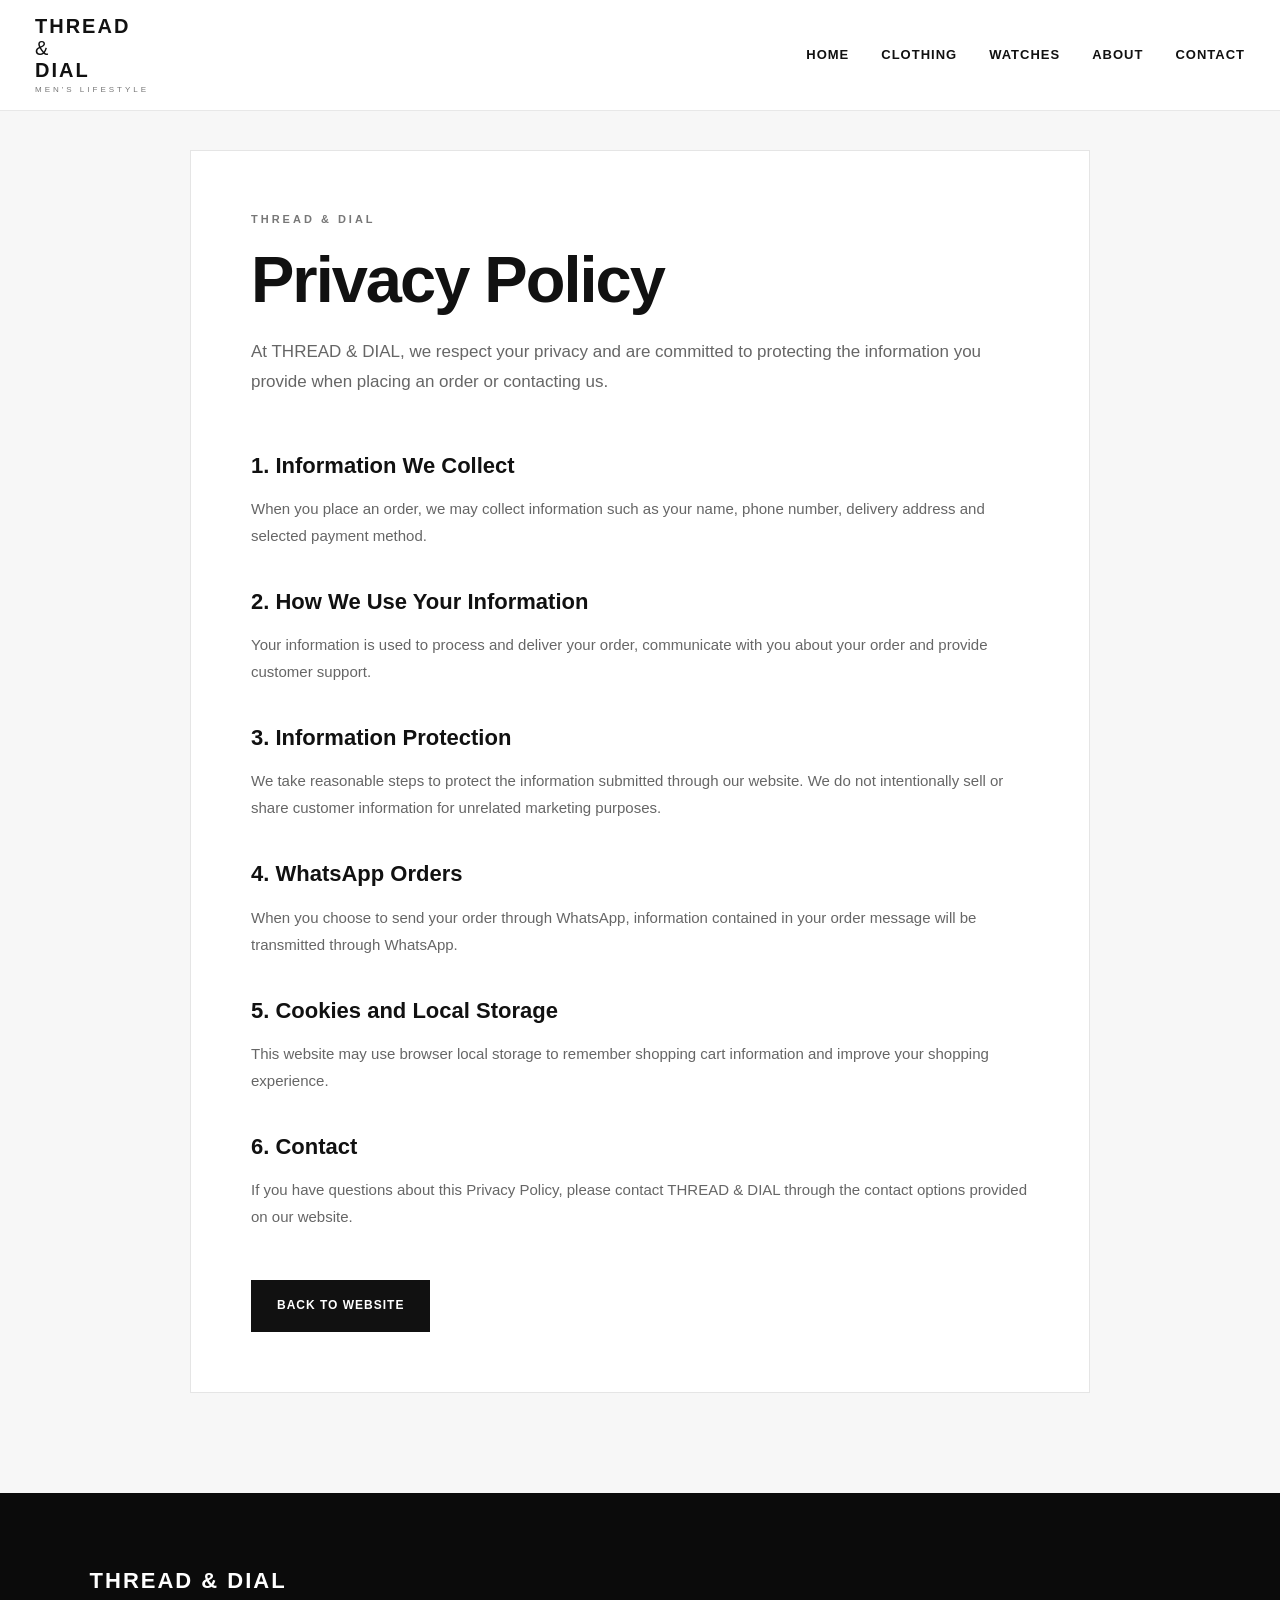
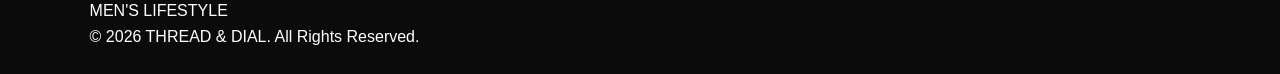
<file: privacy-policy.html>
<!DOCTYPE html>
<html lang="en">

<head>
    <meta charset="UTF-8">
    <meta name="viewport" content="width=device-width, initial-scale=1.0">

    <title>Privacy Policy | THREAD & DIAL</title>

    <meta name="description"
        content="Privacy Policy for THREAD & DIAL Men's Lifestyle.">

    <link rel="stylesheet" href="style.css">
</head>

<body>

    <header class="header">

        <nav class="navbar">

            <a href="index.html" class="logo">
                THREAD <span>&</span> DIAL
                <small>MEN'S LIFESTYLE</small>
            </a>

            <div class="nav-links">

                <a href="index.html">Home</a>
                <a href="index.html#clothing">Clothing</a>
                <a href="index.html#watches">Watches</a>
                <a href="index.html#about">About</a>
                <a href="index.html#contact">Contact</a>

            </div>

        </nav>

    </header>


    <main class="policy-page">

        <div class="policy-container">

            <p class="eyebrow">THREAD & DIAL</p>

            <h1>Privacy Policy</h1>

            <p class="policy-intro">
                At THREAD & DIAL, we respect your privacy and are committed
                to protecting the information you provide when placing an order
                or contacting us.
            </p>


            <section>
                <h2>1. Information We Collect</h2>

                <p>
                    When you place an order, we may collect information such as
                    your name, phone number, delivery address and selected
                    payment method.
                </p>
            </section>


            <section>
                <h2>2. How We Use Your Information</h2>

                <p>
                    Your information is used to process and deliver your order,
                    communicate with you about your order and provide customer
                    support.
                </p>
            </section>


            <section>
                <h2>3. Information Protection</h2>

                <p>
                    We take reasonable steps to protect the information
                    submitted through our website. We do not intentionally sell
                    or share customer information for unrelated marketing
                    purposes.
                </p>
            </section>


            <section>
                <h2>4. WhatsApp Orders</h2>

                <p>
                    When you choose to send your order through WhatsApp,
                    information contained in your order message will be
                    transmitted through WhatsApp.
                </p>
            </section>


            <section>
                <h2>5. Cookies and Local Storage</h2>

                <p>
                    This website may use browser local storage to remember
                    shopping cart information and improve your shopping
                    experience.
                </p>
            </section>


            <section>
                <h2>6. Contact</h2>

                <p>
                    If you have questions about this Privacy Policy, please
                    contact THREAD & DIAL through the contact options provided
                    on our website.
                </p>
            </section>


            <a href="index.html" class="btn btn-dark">
                Back to Website
            </a>

        </div>

    </main>


    <footer>

        <div class="footer-logo">
            THREAD & DIAL
        </div>

        <p>MEN'S LIFESTYLE</p>

        <span>
            © 2026 THREAD & DIAL. All Rights Reserved.
        </span>

    </footer>

</body>

</html>
</file>
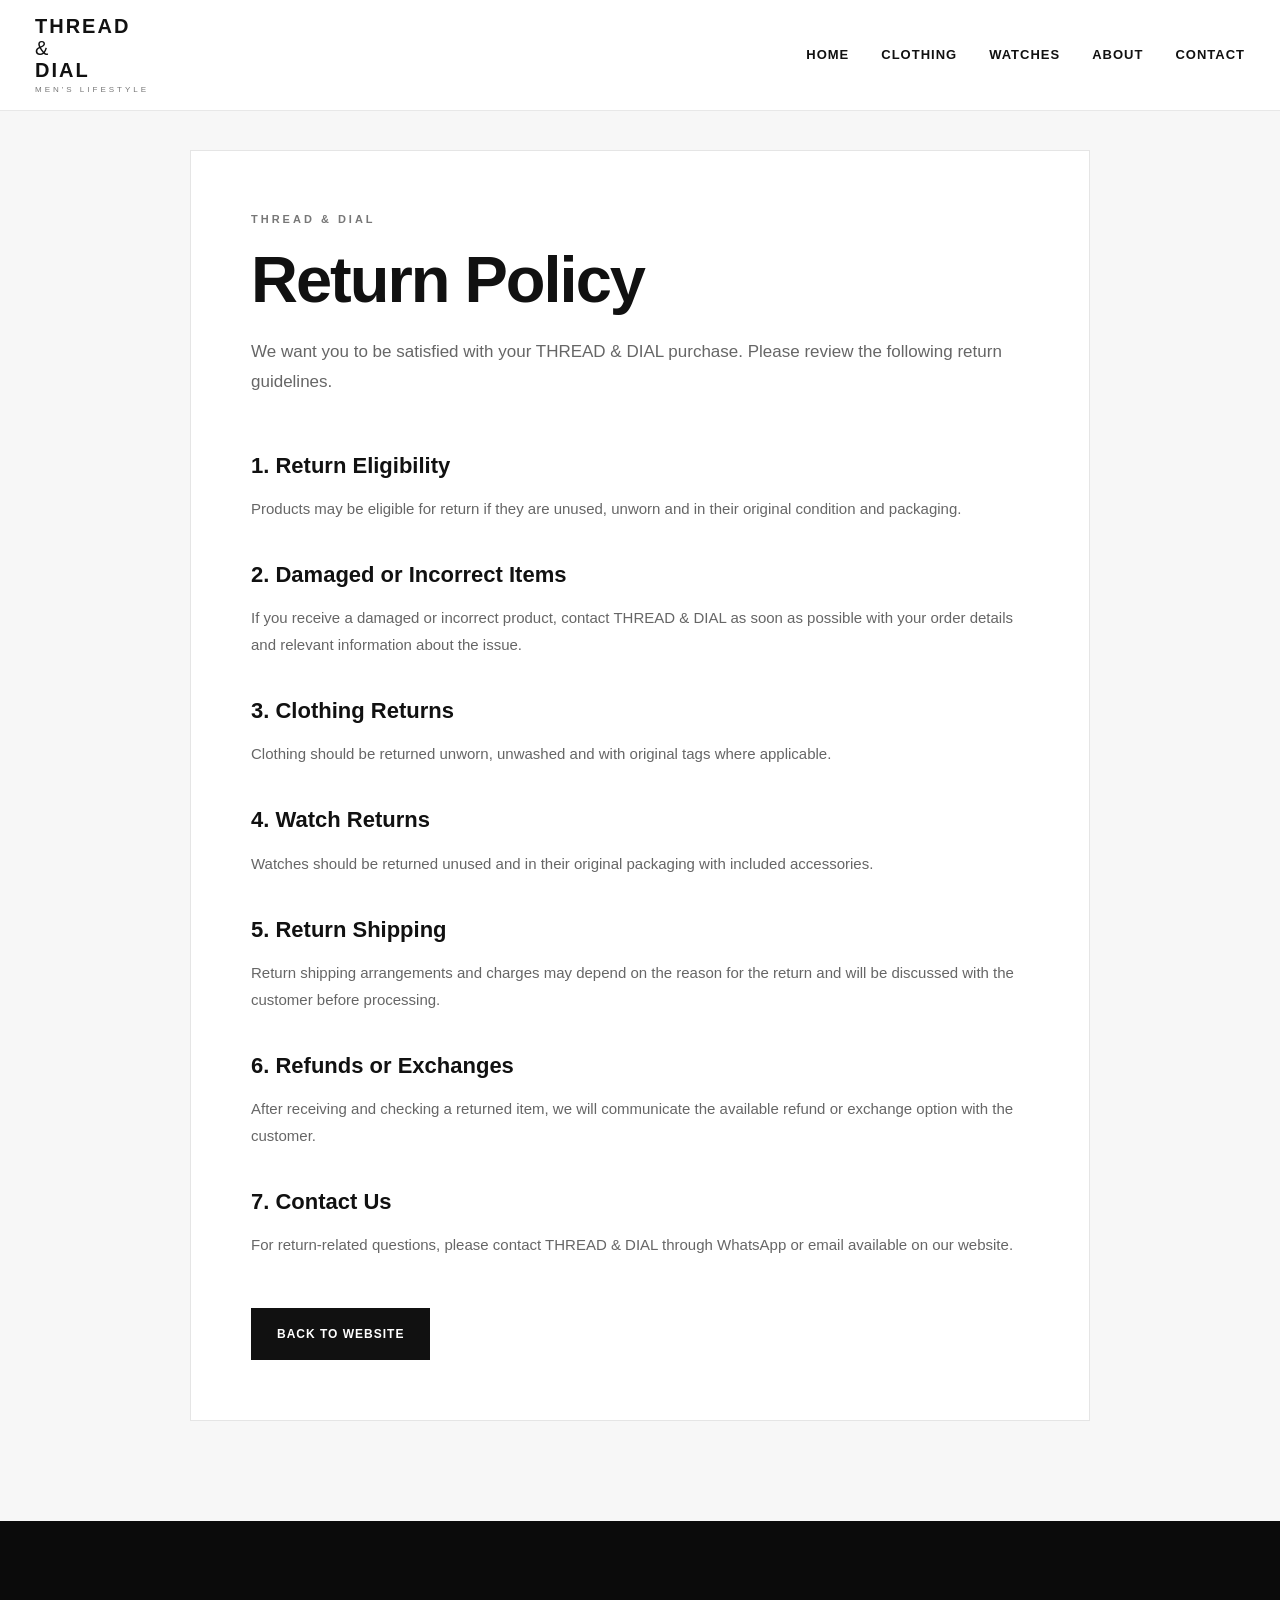
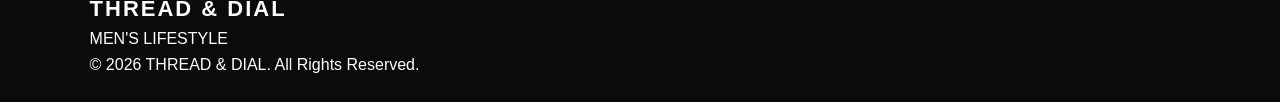
<file: return-policy.html>
<!DOCTYPE html>
<html lang="en">

<head>

    <meta charset="UTF-8">
    <meta name="viewport" content="width=device-width, initial-scale=1.0">

    <title>Return Policy | THREAD & DIAL</title>

    <meta name="description"
        content="Return Policy for THREAD & DIAL Men's Lifestyle.">

    <link rel="stylesheet" href="style.css">

</head>


<body>

    <header class="header">

        <nav class="navbar">

            <a href="index.html" class="logo">
                THREAD <span>&</span> DIAL
                <small>MEN'S LIFESTYLE</small>
            </a>

            <div class="nav-links">

                <a href="index.html">Home</a>
                <a href="index.html#clothing">Clothing</a>
                <a href="index.html#watches">Watches</a>
                <a href="index.html#about">About</a>
                <a href="index.html#contact">Contact</a>

            </div>

        </nav>

    </header>


    <main class="policy-page">

        <div class="policy-container">

            <p class="eyebrow">THREAD & DIAL</p>

            <h1>Return Policy</h1>

            <p class="policy-intro">
                We want you to be satisfied with your THREAD & DIAL purchase.
                Please review the following return guidelines.
            </p>


            <section>

                <h2>1. Return Eligibility</h2>

                <p>
                    Products may be eligible for return if they are unused,
                    unworn and in their original condition and packaging.
                </p>

            </section>


            <section>

                <h2>2. Damaged or Incorrect Items</h2>

                <p>
                    If you receive a damaged or incorrect product, contact
                    THREAD & DIAL as soon as possible with your order details
                    and relevant information about the issue.
                </p>

            </section>


            <section>

                <h2>3. Clothing Returns</h2>

                <p>
                    Clothing should be returned unworn, unwashed and with
                    original tags where applicable.
                </p>

            </section>


            <section>

                <h2>4. Watch Returns</h2>

                <p>
                    Watches should be returned unused and in their original
                    packaging with included accessories.
                </p>

            </section>


            <section>

                <h2>5. Return Shipping</h2>

                <p>
                    Return shipping arrangements and charges may depend on the
                    reason for the return and will be discussed with the
                    customer before processing.
                </p>

            </section>


            <section>

                <h2>6. Refunds or Exchanges</h2>

                <p>
                    After receiving and checking a returned item, we will
                    communicate the available refund or exchange option with
                    the customer.
                </p>

            </section>


            <section>

                <h2>7. Contact Us</h2>

                <p>
                    For return-related questions, please contact THREAD & DIAL
                    through WhatsApp or email available on our website.
                </p>

            </section>


            <a href="index.html" class="btn btn-dark">
                Back to Website
            </a>

        </div>

    </main>


    <footer>

        <div class="footer-logo">
            THREAD & DIAL
        </div>

        <p>MEN'S LIFESTYLE</p>

        <span>
            © 2026 THREAD & DIAL. All Rights Reserved.
        </span>

    </footer>

</body>

</html>
</file>
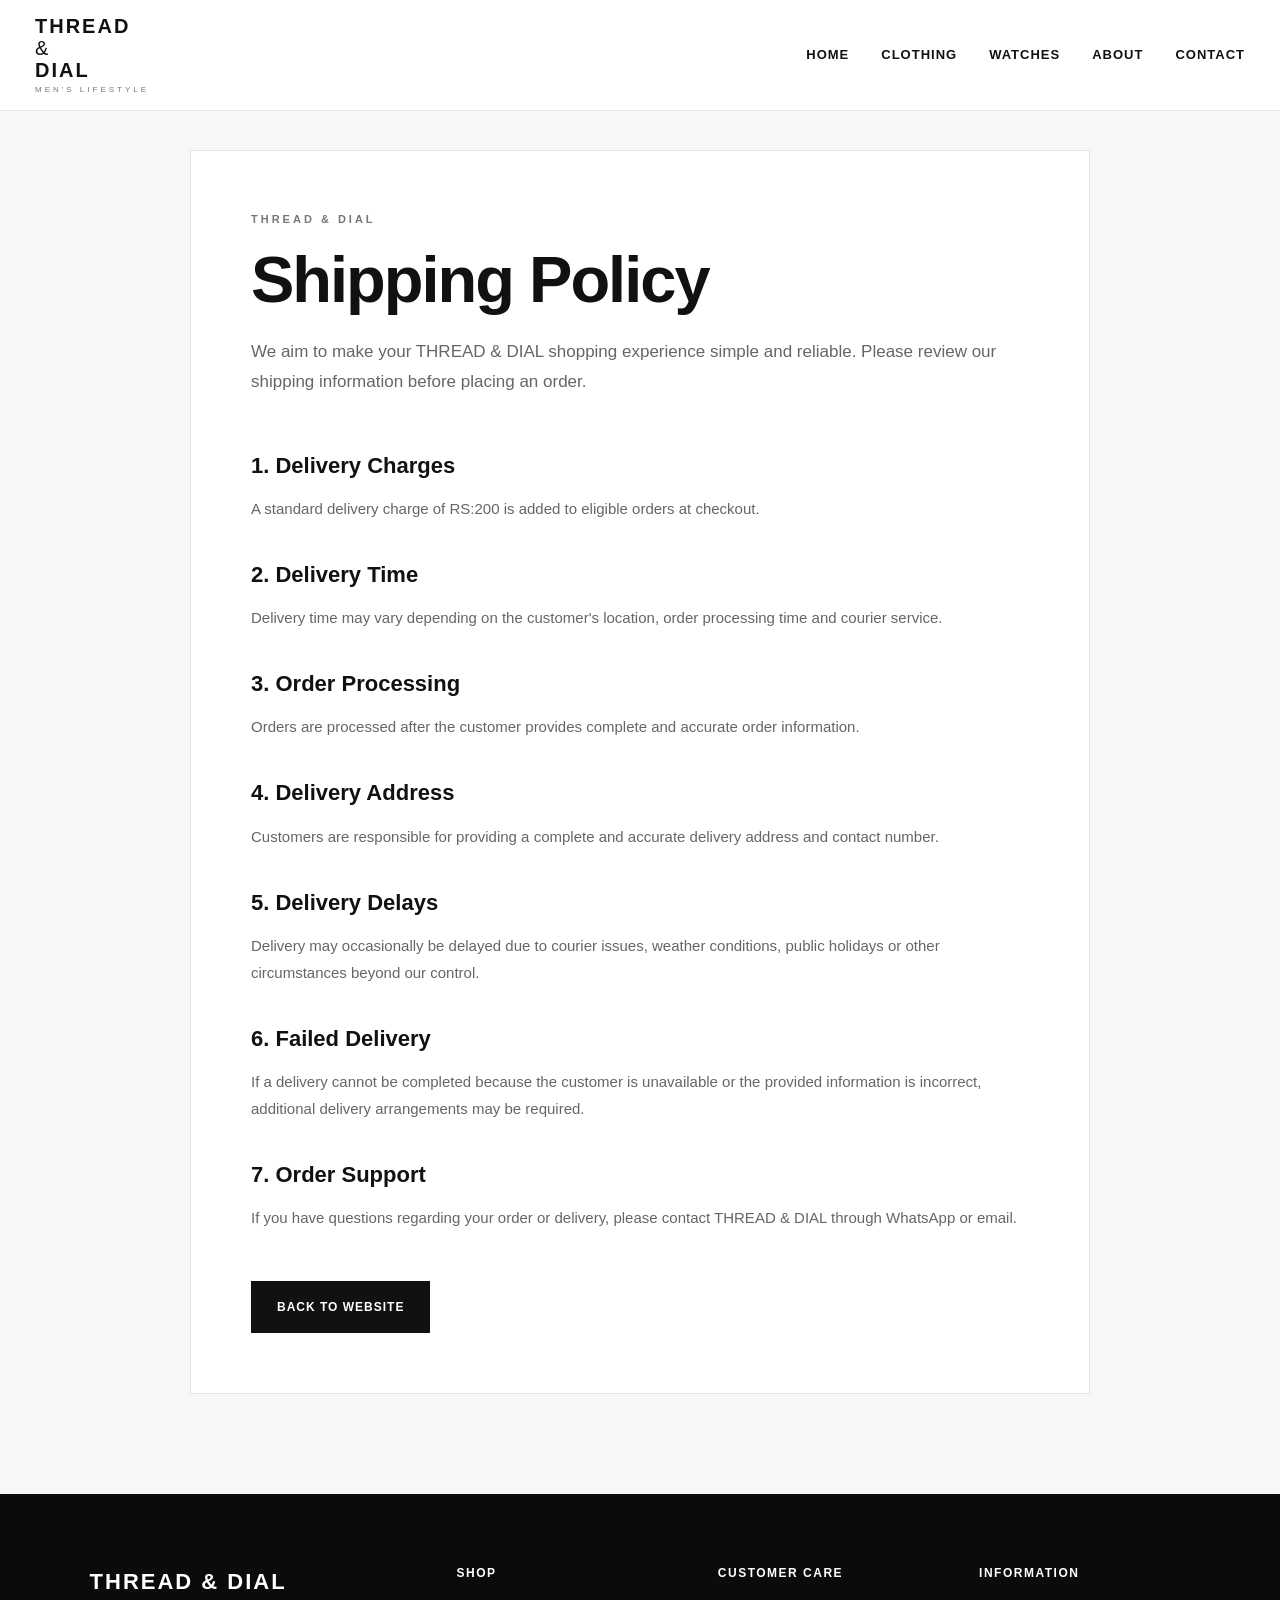
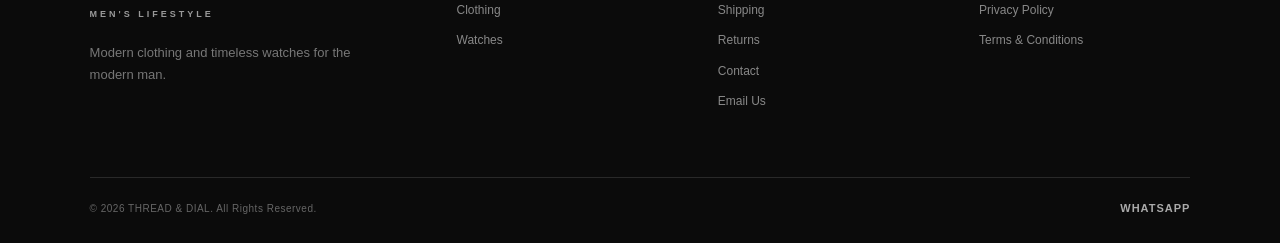
<file: shipping-policy.html>
<!DOCTYPE html>
<html lang="en">

<head>

    <meta charset="UTF-8">
    <meta name="viewport" content="width=device-width, initial-scale=1.0">

    <title>Shipping Policy | THREAD & DIAL</title>

    <meta name="description"
        content="Shipping Policy for THREAD & DIAL Men's Lifestyle.">

    <link rel="stylesheet" href="style.css">

</head>

<body>

    <!-- HEADER -->

    <header class="header">

        <nav class="navbar">

            <a href="index.html" class="logo">
                THREAD <span>&</span> DIAL
                <small>MEN'S LIFESTYLE</small>
            </a>

            <div class="nav-links">

                <a href="index.html">Home</a>

                <a href="index.html#clothing">
                    Clothing
                </a>

                <a href="index.html#watches">
                    Watches
                </a>

                <a href="index.html#about">
                    About
                </a>

                <a href="index.html#contact">
                    Contact
                </a>

            </div>

        </nav>

    </header>


    <!-- SHIPPING POLICY -->

    <main class="policy-page">

        <div class="policy-container">

            <p class="eyebrow">
                THREAD & DIAL
            </p>

            <h1>
                Shipping Policy
            </h1>

            <p class="policy-intro">
                We aim to make your THREAD & DIAL shopping experience
                simple and reliable. Please review our shipping information
                before placing an order.
            </p>


            <section>

                <h2>
                    1. Delivery Charges
                </h2>

                <p>
                    A standard delivery charge of RS:200 is added to
                    eligible orders at checkout.
                </p>

            </section>


            <section>

                <h2>
                    2. Delivery Time
                </h2>

                <p>
                    Delivery time may vary depending on the customer's
                    location, order processing time and courier service.
                </p>

            </section>


            <section>

                <h2>
                    3. Order Processing
                </h2>

                <p>
                    Orders are processed after the customer provides
                    complete and accurate order information.
                </p>

            </section>


            <section>

                <h2>
                    4. Delivery Address
                </h2>

                <p>
                    Customers are responsible for providing a complete
                    and accurate delivery address and contact number.
                </p>

            </section>


            <section>

                <h2>
                    5. Delivery Delays
                </h2>

                <p>
                    Delivery may occasionally be delayed due to courier
                    issues, weather conditions, public holidays or other
                    circumstances beyond our control.
                </p>

            </section>


            <section>

                <h2>
                    6. Failed Delivery
                </h2>

                <p>
                    If a delivery cannot be completed because the customer
                    is unavailable or the provided information is incorrect,
                    additional delivery arrangements may be required.
                </p>

            </section>


            <section>

                <h2>
                    7. Order Support
                </h2>

                <p>
                    If you have questions regarding your order or delivery,
                    please contact THREAD & DIAL through WhatsApp or email.
                </p>

            </section>


            <a href="index.html" class="btn btn-dark">
                Back to Website
            </a>

        </div>

    </main>


    <!-- FOOTER -->

    <footer>

        <div class="footer-grid">

            <div class="footer-brand">

                <div class="footer-logo">
                    THREAD & DIAL
                </div>

                <p>
                    MEN'S LIFESTYLE
                </p>

                <span>
                    Modern clothing and timeless watches
                    for the modern man.
                </span>

            </div>


            <div class="footer-column">

                <h3>
                    Shop
                </h3>

                <a href="index.html#clothing">
                    Clothing
                </a>

                <a href="index.html#watches">
                    Watches
                </a>

            </div>


            <div class="footer-column">

                <h3>
                    Customer Care
                </h3>

                <a href="shipping-policy.html">
                    Shipping
                </a>

                <a href="return-policy.html">
                    Returns
                </a>

                <a href="index.html#contact">
                    Contact
                </a>

                <a href="mailto:huzaifaanwar924@gmail.com">
                    Email Us
                </a>

            </div>


            <div class="footer-column">

                <h3>
                    Information
                </h3>

                <a href="privacy-policy.html">
                    Privacy Policy
                </a>

                <a href="terms.html">
                    Terms & Conditions
                </a>

            </div>

        </div>


        <div class="footer-bottom">

            <span>
                © 2026 THREAD & DIAL. All Rights Reserved.
            </span>

            <a
                href="https://wa.me/923246387175"
                target="_blank"
                rel="noopener noreferrer"
            >
                WhatsApp
            </a>

        </div>

    </footer>

</body>

</html>
</file>
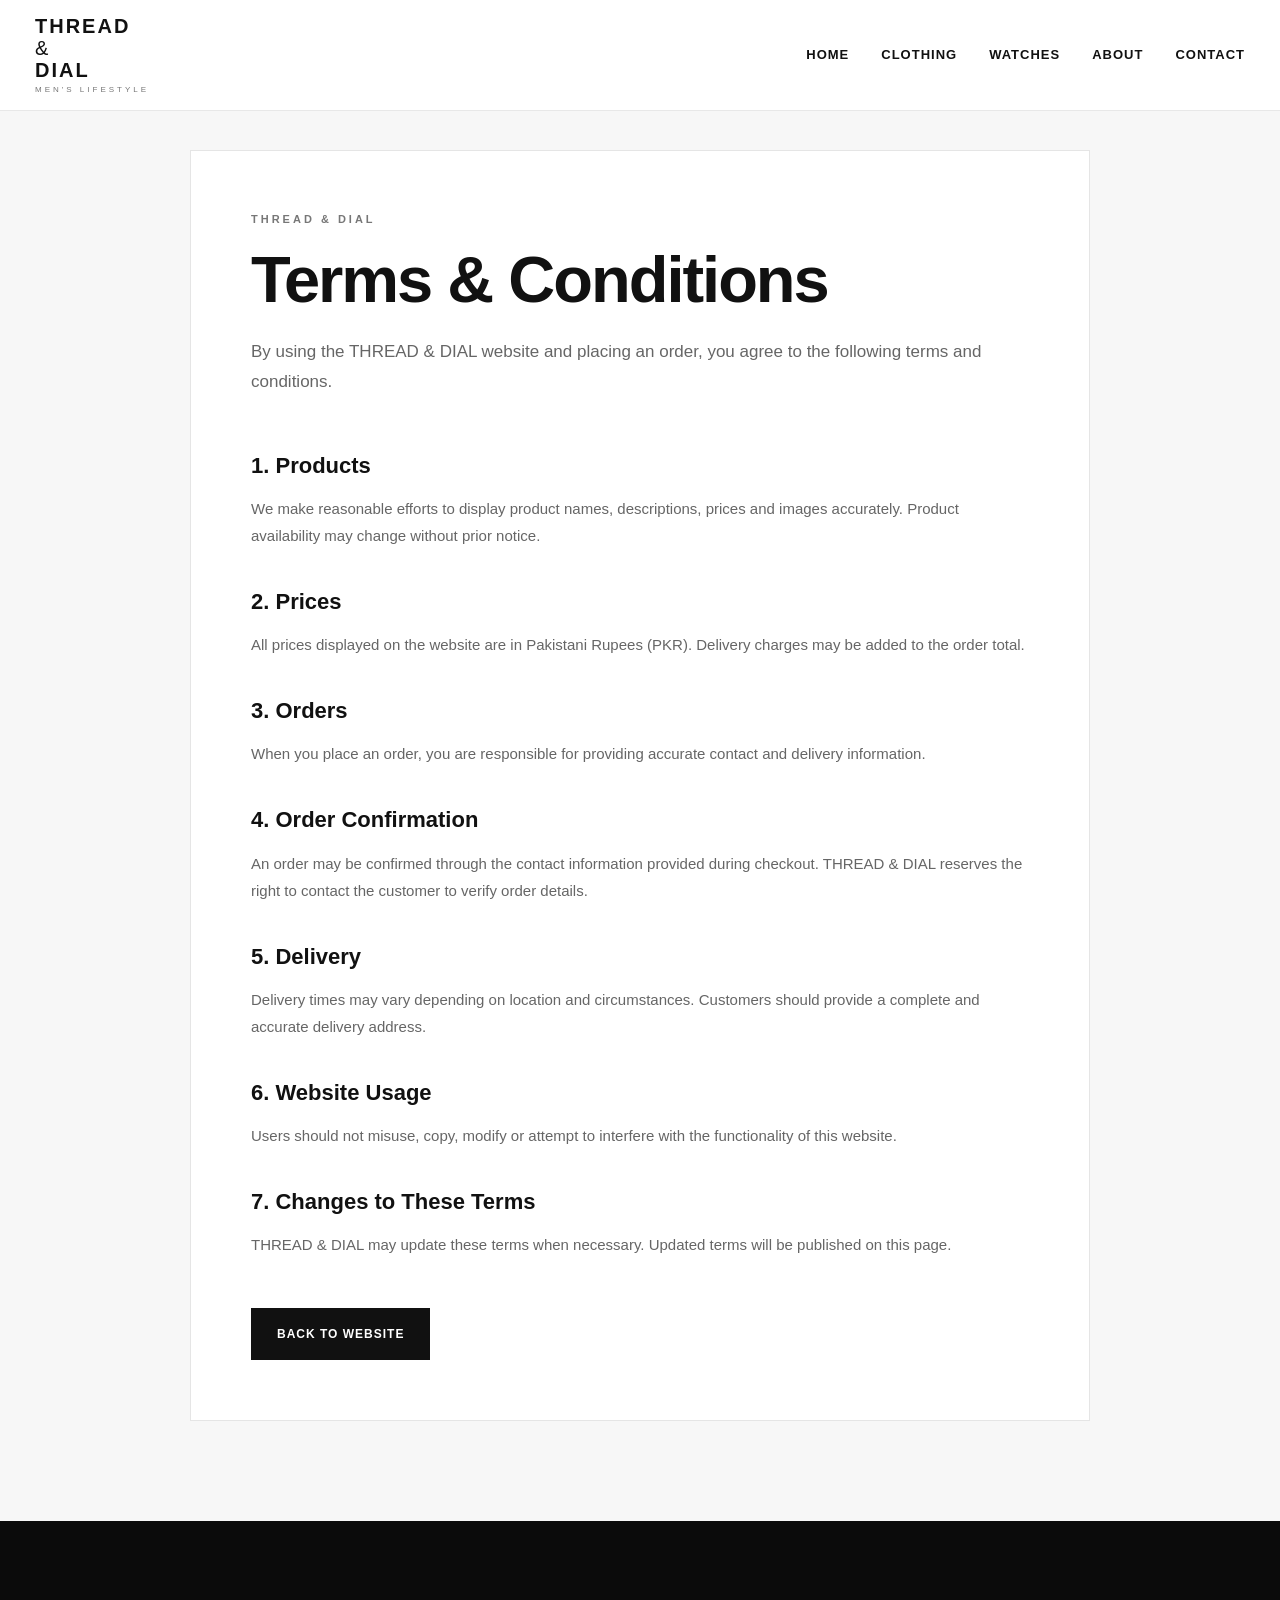
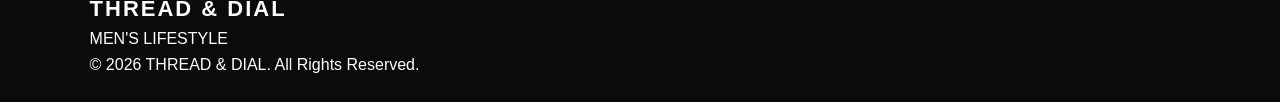
<file: terms.html>
<!DOCTYPE html>
<html lang="en">

<head>

    <meta charset="UTF-8">
    <meta name="viewport" content="width=device-width, initial-scale=1.0">

    <title>Terms & Conditions | THREAD & DIAL</title>

    <meta name="description"
        content="Terms and Conditions for THREAD & DIAL Men's Lifestyle.">

    <link rel="stylesheet" href="style.css">

</head>


<body>

    <header class="header">

        <nav class="navbar">

            <a href="index.html" class="logo">
                THREAD <span>&</span> DIAL
                <small>MEN'S LIFESTYLE</small>
            </a>

            <div class="nav-links">

                <a href="index.html">Home</a>
                <a href="index.html#clothing">Clothing</a>
                <a href="index.html#watches">Watches</a>
                <a href="index.html#about">About</a>
                <a href="index.html#contact">Contact</a>

            </div>

        </nav>

    </header>


    <main class="policy-page">

        <div class="policy-container">

            <p class="eyebrow">THREAD & DIAL</p>

            <h1>Terms & Conditions</h1>

            <p class="policy-intro">
                By using the THREAD & DIAL website and placing an order,
                you agree to the following terms and conditions.
            </p>


            <section>

                <h2>1. Products</h2>

                <p>
                    We make reasonable efforts to display product names,
                    descriptions, prices and images accurately. Product
                    availability may change without prior notice.
                </p>

            </section>


            <section>

                <h2>2. Prices</h2>

                <p>
                    All prices displayed on the website are in Pakistani Rupees
                    (PKR). Delivery charges may be added to the order total.
                </p>

            </section>


            <section>

                <h2>3. Orders</h2>

                <p>
                    When you place an order, you are responsible for providing
                    accurate contact and delivery information.
                </p>

            </section>


            <section>

                <h2>4. Order Confirmation</h2>

                <p>
                    An order may be confirmed through the contact information
                    provided during checkout. THREAD & DIAL reserves the right
                    to contact the customer to verify order details.
                </p>

            </section>


            <section>

                <h2>5. Delivery</h2>

                <p>
                    Delivery times may vary depending on location and
                    circumstances. Customers should provide a complete and
                    accurate delivery address.
                </p>

            </section>


            <section>

                <h2>6. Website Usage</h2>

                <p>
                    Users should not misuse, copy, modify or attempt to
                    interfere with the functionality of this website.
                </p>

            </section>


            <section>

                <h2>7. Changes to These Terms</h2>

                <p>
                    THREAD & DIAL may update these terms when necessary.
                    Updated terms will be published on this page.
                </p>

            </section>


            <a href="index.html" class="btn btn-dark">
                Back to Website
            </a>

        </div>

    </main>


    <footer>

        <div class="footer-logo">
            THREAD & DIAL
        </div>

        <p>MEN'S LIFESTYLE</p>

        <span>
            © 2026 THREAD & DIAL. All Rights Reserved.
        </span>

    </footer>

</body>

</html>
</file>
<file: style.css>
/* =====================================================
   THREAD & DIAL
   FINAL PROFESSIONAL STYLESHEET
===================================================== */

* {
    margin: 0;
    padding: 0;
    box-sizing: border-box;
}

html {
    scroll-behavior: smooth;
}

body {
    font-family: Arial, Helvetica, sans-serif;
    color: #111;
    background: #fff;
    line-height: 1.6;
}

body.no-scroll {
    overflow: hidden;
}

button,
input,
textarea,
select {
    font: inherit;
}

button {
    cursor: pointer;
}

a {
    color: inherit;
    text-decoration: none;
}

img {
    max-width: 100%;
}


/* =====================================================
   HEADER
===================================================== */

.header {
    position: fixed;
    top: 0;
    left: 0;
    width: 100%;

    background: rgba(255, 255, 255, 0.96);

    border-bottom: 1px solid #e8e8e8;

    z-index: 1000;

    backdrop-filter: blur(12px);
}

.navbar {
    max-width: 1300px;
    min-height: 82px;

    margin: auto;
    padding: 15px 35px;

    display: flex;
    align-items: center;
    justify-content: space-between;

    gap: 30px;
}


/* =====================================================
   LOGO
===================================================== */

.logo {
    display: flex;
    flex-direction: column;

    font-size: 20px;
    font-weight: 800;

    letter-spacing: 2px;
    line-height: 1.1;

    white-space: nowrap;
}

.logo span {
    font-weight: 400;
}

.logo small {
    margin-top: 5px;

    font-size: 8px;
    letter-spacing: 3px;

    font-weight: 500;

    color: #777;
}


/* =====================================================
   NAVIGATION
===================================================== */

.nav-links {
    display: flex;
    align-items: center;

    gap: 32px;
}

.nav-links a {
    font-size: 13px;
    font-weight: 600;

    text-transform: uppercase;
    letter-spacing: 1px;

    transition: 0.3s;
}

.nav-links a:hover {
    opacity: 0.45;
}


/* =====================================================
   NAV ACTIONS
===================================================== */

.nav-actions {
    display: flex;
    align-items: center;

    gap: 15px;
}

.cart-button {
    border: 1px solid #111;

    background: #111;
    color: #fff;

    padding: 11px 17px;

    font-size: 12px;
    font-weight: 700;

    text-transform: uppercase;
    letter-spacing: 1px;

    transition: 0.3s;
}

.cart-button:hover {
    background: #333;
}

.cart-button span {
    display: inline-flex;

    align-items: center;
    justify-content: center;

    width: 21px;
    height: 21px;

    margin-left: 7px;

    border-radius: 50%;

    background: #fff;
    color: #111;

    font-size: 10px;
}

.menu-button {
    display: none;

    border: 0;
    background: none;

    font-size: 25px;
}


/* =====================================================
   HERO
===================================================== */

.hero {
    min-height: 100vh;

    padding: 150px 8% 100px;

    display: flex;
    align-items: center;

    background:
        linear-gradient(
            90deg,
            #f4f4f4 0%,
            #fff 100%
        );
}

.hero-content {
    max-width: 850px;
    margin: auto;
}

.eyebrow {
    margin-bottom: 18px;

    font-size: 11px;
    font-weight: 800;

    letter-spacing: 3px;

    text-transform: uppercase;

    color: #777;
}

.hero h1 {
    font-size: clamp(55px, 9vw, 110px);

    line-height: 0.95;

    letter-spacing: -5px;

    margin-bottom: 30px;
}

.hero-text {
    max-width: 600px;

    color: #666;

    font-size: 18px;

    line-height: 1.8;

    margin-bottom: 38px;
}

.hero-buttons {
    display: flex;

    flex-wrap: wrap;

    gap: 12px;
}


/* =====================================================
   BUTTONS
===================================================== */

.btn {
    display: inline-flex;

    align-items: center;
    justify-content: center;

    min-height: 52px;

    padding: 0 25px;

    font-size: 12px;
    font-weight: 800;

    letter-spacing: 1px;

    text-transform: uppercase;

    transition: 0.3s;
}

.btn-dark {
    background: #111;
    color: #fff;

    border: 1px solid #111;
}

.btn-dark:hover {
    background: #333;

    transform: translateY(-2px);
}

.btn-outline {
    background: transparent;

    color: #111;

    border: 1px solid #111;
}

.btn-outline:hover {
    background: #111;
    color: #fff;
}


/* =====================================================
   FEATURES
===================================================== */

.feature-strip {
    max-width: 1300px;

    margin: auto;

    padding: 35px;

    display: grid;

    grid-template-columns: repeat(4, 1fr);

    gap: 20px;

    border-bottom: 1px solid #ddd;
}

.feature-strip div {
    display: flex;

    align-items: center;

    gap: 15px;
}

.feature-strip strong {
    font-size: 12px;

    color: #999;
}

.feature-strip span {
    font-size: 13px;

    font-weight: 700;

    text-transform: uppercase;

    letter-spacing: 1px;
}


/* =====================================================
   SEARCH & SORT
===================================================== */

.shop-tools-section {
    padding: 40px 7% 0;
}

.shop-tools {
    max-width: 1250px;

    margin: auto;

    display: flex;

    justify-content: flex-end;

    gap: 12px;
}

.search-box {
    display: flex;

    align-items: center;

    width: 300px;

    border: 1px solid #ddd;

    background: #fff;
}

.search-box span {
    padding-left: 15px;

    font-size: 22px;

    color: #777;
}

.search-box input {
    width: 100%;

    height: 48px;

    padding: 0 14px;

    border: 0;

    outline: none;

    font-size: 13px;
}

.shop-tools select {
    min-width: 200px;

    height: 48px;

    padding: 0 15px;

    border: 1px solid #ddd;

    background: #fff;

    outline: none;

    font-size: 13px;
}


/* =====================================================
   PRODUCTS
===================================================== */

.products-section {
    padding: 90px 7%;
}

.watches-section {
    background: #f5f5f5;
}

.section-heading {
    max-width: 700px;

    margin: 0 auto 45px;

    text-align: center;
}

.section-heading h2 {
    font-size: clamp(38px, 5vw, 62px);

    letter-spacing: -2px;

    line-height: 1;

    margin-bottom: 18px;
}

.section-heading > p:last-child {
    color: #777;

    font-size: 16px;
}


/* =====================================================
   FILTERS
===================================================== */

.filter-buttons {
    display: flex;

    justify-content: center;

    flex-wrap: wrap;

    gap: 8px;

    margin-bottom: 45px;
}

.filter-btn {
    background: transparent;

    border: 1px solid #ccc;

    padding: 10px 18px;

    color: #555;

    font-size: 11px;

    font-weight: 700;

    letter-spacing: 1px;

    text-transform: uppercase;

    transition: 0.3s;
}

.filter-btn:hover,
.filter-btn.active {
    background: #111;

    border-color: #111;

    color: #fff;
}


/* =====================================================
   PRODUCT GRID
===================================================== */

.products-grid {
    max-width: 1250px;

    margin: auto;

    display: grid;

    grid-template-columns: repeat(4, 1fr);

    gap: 22px;
}


/* =====================================================
   PRODUCT CARD
===================================================== */

.product-card {
    position: relative;

    background: #fff;

    border: 1px solid #e5e5e5;

    overflow: hidden;

    cursor: pointer;

    transition:
        transform 0.3s ease,
        box-shadow 0.3s ease;
}

.product-card:hover {
    transform: translateY(-6px);

    box-shadow:
        0 18px 40px rgba(0, 0, 0, 0.10);
}


/* =====================================================
   PRODUCT IMAGE
===================================================== */

.product-image {
    position: relative;

    height: 380px;

    overflow: hidden;

    background: #f5f5f5;
}

.product-image img {
    width: 100%;

    height: 100%;

    display: block;

    object-fit: cover;

    transition: transform 0.5s ease;
}

.product-card:hover .product-image img {
    transform: scale(1.05);
}


/* =====================================================
   PRODUCT BADGE
===================================================== */

.product-badge {
    position: absolute;

    top: 15px;
    left: 15px;

    z-index: 2;

    padding: 7px 10px;

    background: #111;

    color: #fff;

    font-size: 9px;

    font-weight: 800;

    letter-spacing: 1px;

    text-transform: uppercase;
}


/* =====================================================
   PRODUCT ADD BUTTON
===================================================== */

.product-add-btn {
    position: absolute;

    left: 20px;
    right: 20px;

    bottom: 20px;

    padding: 14px;

    border: none;

    background: #111;

    color: #fff;

    font-size: 12px;

    font-weight: 700;

    letter-spacing: 1px;

    text-transform: uppercase;

    opacity: 0;

    transform: translateY(10px);

    transition: 0.3s;
}

.product-card:hover .product-add-btn {
    opacity: 1;

    transform: translateY(0);
}

.product-add-btn:hover {
    background: #333;
}

.product-add-btn.disabled {
    background: #999;

    cursor: not-allowed;
}


/* =====================================================
   PRODUCT INFO
===================================================== */

.product-info {
    padding: 22px;
}

.product-category {
    display: block;

    margin-bottom: 8px;

    color: #888;

    font-size: 9px;

    font-weight: 800;

    letter-spacing: 2px;

    text-transform: uppercase;
}

.product-info h3 {
    margin-bottom: 9px;

    font-size: 18px;

    line-height: 1.3;
}

.product-description {
    margin-bottom: 13px;

    color: #777;

    font-size: 12px;

    line-height: 1.6;
}

.product-price-row {
    display: flex;

    align-items: center;

    justify-content: space-between;

    gap: 10px;
}

.product-info strong {
    font-size: 16px;
}

.stock-text {
    font-size: 10px;

    font-weight: 700;

    text-transform: uppercase;
}

.stock-text.in-stock {
    color: #555;
}

.stock-text.limited {
    color: #777;
}

.stock-text.out-stock {
    color: #999;
}


/* =====================================================
   PRODUCT OPTIONS
===================================================== */

.product-options {
    margin-top: 14px;

    padding-top: 12px;

    border-top: 1px solid #eee;
}

.product-options p {
    margin: 5px 0;

    color: #777;

    font-size: 12px;

    line-height: 1.5;
}

.product-options strong {
    color: #111;

    font-size: 11px;

    font-weight: 700;

    letter-spacing: 0.5px;
}


/* =====================================================
   ABOUT
===================================================== */

.about-section {
    padding: 120px 8%;

    background: #111;

    color: #fff;
}

.about-grid {
    max-width: 1100px;

    margin: auto;

    display: grid;

    grid-template-columns: 1fr 1fr;

    gap: 80px;

    align-items: center;
}

.about-section .eyebrow {
    color: #999;
}

.about-title h2 {
    font-size: clamp(42px, 6vw, 75px);

    line-height: 1;

    letter-spacing: -3px;
}

.about-text {
    color: #bbb;

    font-size: 18px;

    line-height: 1.9;
}

.about-text p + p {
    margin-top: 25px;
}


/* =====================================================
   NEWSLETTER
===================================================== */

.newsletter {
    max-width: 1100px;

    margin: auto;

    padding: 100px 8%;

    display: grid;

    grid-template-columns: 1fr 1fr;

    gap: 70px;

    align-items: center;
}

.newsletter h2 {
    font-size: 38px;

    line-height: 1.1;

    margin-bottom: 15px;
}

.newsletter > div > p:last-child {
    color: #777;
}

.newsletter form {
    position: relative;

    display: flex;

    border-bottom: 1px solid #111;
}

.newsletter input {
    width: 100%;

    height: 55px;

    border: 0;

    outline: 0;

    font-size: 14px;
}

.newsletter button {
    border: 0;

    background: #111;

    color: #fff;

    padding: 0 20px;

    font-size: 11px;

    font-weight: 800;

    text-transform: uppercase;

    letter-spacing: 1px;
}

#newsletterMessage {
    position: absolute;

    left: 0;

    top: 65px;

    font-size: 12px;

    color: #555;
}


/* =====================================================
   CONTACT
===================================================== */

.contact-section {
    padding: 110px 8%;

    background: #f5f5f5;

    text-align: center;
}

.contact-buttons {
    display: flex;

    justify-content: center;

    flex-wrap: wrap;

    gap: 12px;
}


/* =====================================================
   POLICIES
===================================================== */

.policies-section {
    max-width: 1200px;

    margin: auto;

    padding: 100px 30px;

    display: grid;

    grid-template-columns: repeat(2, 1fr);

    gap: 20px;
}

.policy-card {
    padding: 35px;

    border: 1px solid #e5e5e5;

    background: #fff;
}

.policy-card h2 {
    margin-bottom: 15px;

    font-size: 24px;
}

.policy-card p:last-child {
    color: #777;

    font-size: 14px;

    line-height: 1.8;
}


/* =====================================================
   FOOTER
===================================================== */

footer {
    padding: 70px 7% 25px;

    background: #0b0b0b;

    color: #fff;

    text-align: left;
}

.footer-grid {
    max-width: 1250px;

    margin: auto;

    display: grid;

    grid-template-columns: 1.5fr 1fr 1fr 1fr;

    gap: 50px;

    padding-bottom: 55px;

    border-bottom: 1px solid #292929;
}

.footer-brand {
    max-width: 300px;
}

.footer-logo {
    font-size: 22px;

    font-weight: 800;

    letter-spacing: 2px;
}

.footer-brand p {
    margin-top: 8px;

    color: #999;

    font-size: 9px;

    letter-spacing: 3px;

    font-weight: 600;
}

.footer-brand span {
    display: block;

    margin-top: 20px;

    color: #777;

    font-size: 13px;

    line-height: 1.7;
}

.footer-column {
    display: flex;

    flex-direction: column;

    align-items: flex-start;
}

.footer-column h3 {
    margin-bottom: 18px;

    font-size: 12px;

    text-transform: uppercase;

    letter-spacing: 1.5px;
}

.footer-column a {
    margin-bottom: 11px;

    color: #888;

    font-size: 12px;

    transition: 0.3s;
}

.footer-column a:hover {
    color: #fff;

    transform: translateX(3px);
}

.footer-bottom {
    max-width: 1250px;

    margin: auto;

    padding-top: 22px;

    display: flex;

    align-items: center;

    justify-content: space-between;

    gap: 20px;
}

.footer-bottom span {
    color: #666;

    font-size: 10px;

    letter-spacing: 0.5px;
}

.footer-bottom a {
    color: #aaa;

    font-size: 11px;

    font-weight: 700;

    text-transform: uppercase;

    letter-spacing: 1px;

    transition: 0.3s;
}

.footer-bottom a:hover {
    color: #fff;
}


/* =====================================================
   OVERLAY
===================================================== */

.overlay {
    position: fixed;

    inset: 0;

    background: rgba(0, 0, 0, 0.5);

    opacity: 0;

    visibility: hidden;

    transition: 0.3s;

    z-index: 1500;
}

.overlay.show {
    opacity: 1;

    visibility: visible;
}


/* =====================================================
   CART DRAWER
===================================================== */

.cart-drawer {
    position: fixed;

    top: 0;
    right: 0;

    width: min(450px, 92vw);

    height: 100vh;

    background: #fff;

    z-index: 1600;

    display: flex;

    flex-direction: column;

    transform: translateX(100%);

    transition: transform 0.4s ease;

    box-shadow:
        -15px 0 40px rgba(0, 0, 0, 0.12);
}

.cart-drawer.show {
    transform: translateX(0);
}


/* =====================================================
   CART HEADER
===================================================== */

.cart-header {
    padding: 28px;

    display: flex;

    align-items: center;

    justify-content: space-between;

    border-bottom: 1px solid #eee;
}

.cart-header .eyebrow {
    margin-bottom: 5px;
}

.cart-header h2 {
    font-size: 24px;
}

.cart-header button,
.checkout-header button {
    border: 0;

    background: none;

    font-size: 30px;

    line-height: 1;
}


/* =====================================================
   CART ITEMS
===================================================== */

.cart-items {
    flex: 1;

    overflow-y: auto;

    padding: 25px;
}

.cart-item {
    display: grid;

    grid-template-columns: 75px 1fr auto;

    gap: 15px;

    padding-bottom: 20px;

    margin-bottom: 20px;

    border-bottom: 1px solid #eee;
}

.cart-item > img {
    width: 75px;

    height: 90px;

    object-fit: cover;
}

.cart-item-info h4 {
    font-size: 14px;

    line-height: 1.3;

    margin-bottom: 5px;
}

.cart-item-info p {
    color: #777;

    font-size: 12px;

    margin-bottom: 10px;
}

.cart-item-total {
    font-size: 12px;

    white-space: nowrap;
}


/* =====================================================
   CART VARIANT
===================================================== */

.cart-variant {
    display: flex;

    flex-direction: column;

    gap: 3px;

    margin: 8px 0;

    font-size: 13px;

    color: #666;
}


/* =====================================================
   QUANTITY
===================================================== */

.quantity-controls {
    display: flex;

    align-items: center;

    gap: 10px;

    margin-bottom: 9px;
}

.quantity-controls button {
    width: 25px;

    height: 25px;

    border: 1px solid #ccc;

    background: #fff;
}

.quantity-controls span {
    min-width: 15px;

    text-align: center;

    font-size: 12px;

    font-weight: 700;
}

.remove-item {
    border: 0;

    background: none;

    color: #999;

    font-size: 10px;

    text-decoration: underline;
}


/* =====================================================
   EMPTY CART
===================================================== */

.cart-empty {
    padding: 70px 20px;

    text-align: center;
}

.cart-empty h3 {
    margin-bottom: 8px;
}

.cart-empty p {
    color: #888;

    font-size: 13px;
}


/* =====================================================
   CART FOOTER
===================================================== */

.cart-footer {
    padding: 25px;

    border-top: 1px solid #eee;
}

.cart-total-row {
    display: flex;

    align-items: center;

    justify-content: space-between;

    margin-bottom: 5px;
}

.cart-total-row span {
    color: #777;

    font-size: 13px;
}

.cart-total-row strong {
    font-size: 20px;
}

.delivery-note {
    color: #999;

    font-size: 11px;

    margin-bottom: 18px;
}

.checkout-button {
    width: 100%;

    height: 52px;

    border: 0;

    background: #111;

    color: #fff;

    font-size: 11px;

    font-weight: 800;

    letter-spacing: 1px;

    text-transform: uppercase;

    transition: 0.3s;
}

.checkout-button:hover {
    background: #333;
}


/* =====================================================
   PRODUCT DETAILS MODAL
===================================================== */

.product-modal {
    position: fixed;

    inset: 0;

    background: rgba(0, 0, 0, 0.65);

    display: none;

    align-items: center;

    justify-content: center;

    padding: 20px;

    z-index: 3000;
}

.product-modal.show {
    display: flex;
}


/* IMPORTANT FIX:
   Modal itself has controlled height
*/

.product-modal-content {
    position: relative;

    width: min(1160px, 94vw);

    height: min(720px, 90vh);

    max-height: 90vh;

    background: #fff;

    display: grid;

    grid-template-columns: 1fr 1fr;

    overflow: hidden;

    box-shadow:
        0 25px 80px rgba(0, 0, 0, 0.25);
}


/* =====================================================
   MODAL IMAGE
===================================================== */

.product-modal-image {
    width: 100%;

    height: 100%;

    min-height: 0;

    background: #f5f5f5;

    overflow: hidden;
}

.product-modal-image img {
    width: 100%;

    height: 100%;

    display: block;

    object-fit: cover;
}


/* =====================================================
   MODAL CLOSE BUTTON
===================================================== */

.product-modal-close {
    position: absolute;

    top: 15px;

    right: 15px;

    width: 42px;

    height: 42px;

    border: none;

    border-radius: 50%;

    background: #fff;

    color: #111;

    font-size: 25px;

    line-height: 1;

    z-index: 20;

    box-shadow:
        0 5px 20px rgba(0, 0, 0, 0.12);

    transition: 0.2s;
}

.product-modal-close:hover {
    background: #111;

    color: #fff;
}


/* =====================================================
   MODAL INFO
===================================================== */

/*
   IMPORTANT FIX:
   Information area scrolls independently.
   Therefore Add To Cart will never be cut off.
*/

.product-modal-info {
    min-width: 0;

    min-height: 0;

    height: 100%;

    padding: 55px 55px 40px;

    display: flex;

    flex-direction: column;

    justify-content: flex-start;

    overflow-y: auto;

    overflow-x: hidden;
}


/* Scrollbar */

.product-modal-info::-webkit-scrollbar {
    width: 6px;
}

.product-modal-info::-webkit-scrollbar-track {
    background: #f5f5f5;
}

.product-modal-info::-webkit-scrollbar-thumb {
    background: #bbb;

    border-radius: 10px;
}


/* CATEGORY */

.product-modal-info > span {
    display: block;

    margin-bottom: 15px;

    color: #777;

    font-size: 11px;

    font-weight: 700;

    letter-spacing: 2px;

    text-transform: uppercase;
}


/* TITLE */

.product-modal-info h2 {
    margin-bottom: 18px;

    font-size: clamp(28px, 3vw, 38px);

    line-height: 1.15;

    letter-spacing: -1px;
}


/* DESCRIPTION */

.product-modal-info > p {
    margin-bottom: 20px;

    color: #666;

    font-size: 14px;

    line-height: 1.8;
}


/* PRICE */

.product-modal-info > strong {
    display: block;

    margin-bottom: 15px;

    font-size: 22px;
}


/* =====================================================
   MODAL STOCK
===================================================== */

.modal-stock {
    margin-bottom: 25px;

    font-size: 11px;

    font-weight: 800;

    text-transform: uppercase;
}

.modal-stock.in-stock {
    color: #555;
}

.modal-stock.limited {
    color: #777;
}

.modal-stock.out-stock {
    color: #999;
}


/* =====================================================
   MODAL OPTIONS
===================================================== */

.modal-option {
    margin-bottom: 20px;
}

.modal-option label {
    display: block;

    margin-bottom: 8px;

    font-size: 10px;

    font-weight: 800;

    letter-spacing: 1px;

    text-transform: uppercase;
}

.option-buttons {
    display: flex;

    flex-wrap: wrap;

    gap: 10px;

    margin-top: 12px;
}

.option-button,
.option-btn {
    min-width: 55px;

    padding: 12px 18px;

    border: 1px solid #d8d8d8;

    background: #fff;

    color: #111;

    font-size: 13px;

    font-weight: 600;

    cursor: pointer;

    transition: all 0.2s ease;
}

.option-button:hover,
.option-btn:hover {
    border-color: #111;
}

.option-button.selected,
.option-btn.active {
    background: #111;

    border-color: #111;

    color: #fff;
}


/* =====================================================
   PRODUCT DETAILS
===================================================== */

.product-details {
    margin: 14px 0;

    display: flex;

    flex-direction: column;

    gap: 5px;
}

.product-details p {
    margin: 0;

    font-size: 14px;

    color: #555;
}

.product-details strong {
    color: #111;
}


/* =====================================================
   MODAL ADD TO CART
===================================================== */

/*
   IMPORTANT FIX:
   Button has flex-shrink: 0 so it cannot become half/cut.
*/

.modal-add-btn {
    width: 100%;

    min-height: 55px;

    flex-shrink: 0;

    margin-top: auto;

    padding: 16px 20px;

    border: none;

    background: #111;

    color: #fff;

    font-size: 13px;

    font-weight: 700;

    letter-spacing: 1px;

    text-transform: uppercase;

    transition: 0.3s;
}

.modal-add-btn:hover {
    background: #333;
}

.modal-add-btn:disabled {
    background: #999;

    cursor: not-allowed;
}


/* =====================================================
   CHECKOUT MODAL
===================================================== */

.checkout-modal {
    position: fixed;

    inset: 0;

    z-index: 2000;

    display: flex;

    align-items: center;

    justify-content: center;

    padding: 20px;

    background: rgba(0, 0, 0, 0.6);

    opacity: 0;

    visibility: hidden;

    transition: 0.3s;
}

.checkout-modal.show {
    opacity: 1;

    visibility: visible;
}


/* =====================================================
   CHECKOUT BOX
===================================================== */

.checkout-box {
    width: min(700px, 100%);

    max-height: 92vh;

    overflow-y: auto;

    background: #fff;

    padding: 35px;

    box-shadow:
        0 25px 80px rgba(0, 0, 0, 0.25);
}


/* =====================================================
   CHECKOUT HEADER
===================================================== */

.checkout-header {
    display: flex;

    align-items: flex-start;

    justify-content: space-between;

    padding-bottom: 25px;

    margin-bottom: 25px;

    border-bottom: 1px solid #eee;
}

.checkout-header h2 {
    font-size: 32px;
}

.checkout-header .eyebrow {
    margin-bottom: 5px;
}


/* =====================================================
   CHECKOUT FORM
===================================================== */

.checkout-grid {
    display: grid;

    grid-template-columns: 1fr 1fr;

    gap: 15px;
}

.form-group {
    margin-bottom: 18px;
}

.form-group label {
    display: block;

    margin-bottom: 7px;

    font-size: 11px;

    font-weight: 800;

    letter-spacing: 1px;

    text-transform: uppercase;
}

.form-group input,
.form-group textarea,
.form-group select {
    width: 100%;

    border: 1px solid #ddd;

    background: #fff;

    outline: none;

    padding: 14px;

    font-size: 13px;

    transition: 0.2s;
}

.form-group textarea {
    height: 100px;

    resize: vertical;
}

.form-group input:focus,
.form-group textarea:focus,
.form-group select:focus {
    border-color: #111;
}


/* =====================================================
   CHECKOUT SUMMARY
===================================================== */

.checkout-summary {
    padding: 20px;

    margin: 20px 0;

    background: #f6f6f6;
}

.checkout-summary > div {
    display: flex;

    align-items: center;

    justify-content: space-between;

    padding: 7px 0;

    font-size: 13px;
}

.checkout-summary > div span {
    color: #777;
}

.checkout-grand-total {
    margin-top: 10px;

    padding-top: 15px !important;

    border-top: 1px solid #ddd;

    font-size: 17px !important;
}

.checkout-grand-total strong {
    font-size: 20px;
}


/* =====================================================
   PLACE ORDER
===================================================== */

.place-order-button {
    width: 100%;

    height: 55px;

    border: 0;

    background: #111;

    color: #fff;

    font-size: 12px;

    font-weight: 800;

    letter-spacing: 1px;

    text-transform: uppercase;
}

.place-order-button:hover {
    background: #333;
}

.checkout-note {
    margin-top: 12px;

    color: #999;

    font-size: 11px;

    text-align: center;
}


/* =====================================================
   ORDER SUCCESS
===================================================== */

.order-success {
    padding: 30px 10px;

    text-align: center;
}

.success-icon {
    width: 65px;

    height: 65px;

    margin: 0 auto 25px;

    display: flex;

    align-items: center;

    justify-content: center;

    border-radius: 50%;

    background: #111;

    color: #fff;

    font-size: 28px;
}

.order-success h2 {
    font-size: 35px;

    margin-bottom: 15px;
}

.order-success > p {
    color: #777;

    margin-bottom: 10px;
}

.success-actions {
    display: flex;

    flex-direction: column;

    gap: 10px;

    margin-top: 30px;
}

.whatsapp-btn,
.continue-btn {
    display: flex;

    align-items: center;

    justify-content: center;

    min-height: 52px;

    border: 0;

    font-size: 11px;

    font-weight: 800;

    letter-spacing: 1px;

    text-transform: uppercase;
}

.whatsapp-btn {
    background: #111;

    color: #fff;
}

.continue-btn {
    background: #eee;

    color: #111;
}


/* =====================================================
   POLICY PAGES
===================================================== */

.policy-page {
    min-height: 100vh;

    padding: 150px 25px 100px;

    background: #f7f7f7;
}

.policy-container {
    max-width: 900px;

    margin: auto;

    padding: 60px;

    background: #fff;

    border: 1px solid #e5e5e5;
}

.policy-container h1 {
    margin-bottom: 25px;

    font-size: clamp(40px, 6vw, 65px);

    line-height: 1;

    letter-spacing: -2px;
}

.policy-intro {
    margin-bottom: 50px;

    color: #666;

    font-size: 17px;

    line-height: 1.8;
}

.policy-container section {
    margin-bottom: 35px;
}

.policy-container h2 {
    margin-bottom: 12px;

    font-size: 22px;
}

.policy-container section p {
    color: #666;

    font-size: 15px;

    line-height: 1.8;
}

.policy-container .btn {
    margin-top: 15px;
}


/* =====================================================
   404 ERROR PAGE
===================================================== */

.error-page {
    min-height: calc(100vh - 160px);

    padding: 160px 25px 100px;

    display: flex;

    align-items: center;

    justify-content: center;

    text-align: center;

    background:
        linear-gradient(
            135deg,
            #f5f5f5 0%,
            #ffffff 50%,
            #eeeeee 100%
        );
}

.error-content {
    max-width: 700px;

    margin: auto;
}

.error-content .eyebrow {
    margin-bottom: 15px;
}

.error-number {
    font-size: clamp(120px, 22vw, 250px);

    font-weight: 900;

    line-height: 0.9;

    letter-spacing: -12px;

    color: #111;

    margin-bottom: 25px;
}

.error-content h1 {
    font-size: clamp(32px, 5vw, 55px);

    line-height: 1.1;

    margin-bottom: 18px;

    letter-spacing: -2px;
}

.error-content > p:not(.eyebrow) {
    max-width: 520px;

    margin: 0 auto 35px;

    color: #777;

    font-size: 16px;

    line-height: 1.8;
}

.error-buttons {
    display: flex;

    justify-content: center;

    flex-wrap: wrap;

    gap: 12px;
}


/* =====================================================
   RESPONSIVE — TABLET
===================================================== */

@media (max-width: 1100px) {

    .products-grid {
        grid-template-columns: repeat(3, 1fr);
    }

    .nav-links {
        gap: 18px;
    }

    .product-modal-content {
        width: min(1000px, 94vw);

        height: min(680px, 90vh);
    }

    .product-modal-info {
        padding: 45px 40px 35px;
    }

}


/* =====================================================
   RESPONSIVE — MOBILE / TABLET
===================================================== */

@media (max-width: 768px) {

    /* HEADER */

    .navbar {
        min-height: 70px;

        padding: 12px 20px;
    }

    .logo {
        font-size: 16px;
    }

    .logo small {
        font-size: 7px;
    }

    .nav-links {
        position: absolute;

        top: 70px;

        left: 0;

        width: 100%;

        padding: 25px;

        background: #fff;

        border-bottom: 1px solid #eee;

        display: none;

        flex-direction: column;

        align-items: center;

        gap: 20px;

        box-shadow:
            0 15px 30px rgba(0, 0, 0, 0.08);
    }

    .nav-links.show {
        display: flex;
    }

    .menu-button {
        display: block;
    }


    /* HERO */

    .hero {
        min-height: 90vh;

        padding: 130px 25px 80px;
    }

    .hero h1 {
        font-size: clamp(48px, 15vw, 75px);

        letter-spacing: -3px;
    }

    .hero-text {
        font-size: 16px;
    }


    /* FEATURES */

    .feature-strip {
        grid-template-columns: repeat(2, 1fr);

        padding: 25px 20px;
    }


    /* SEARCH */

    .shop-tools-section {
        padding: 30px 20px 0;
    }

    .shop-tools {
        flex-direction: column;
    }

    .search-box,
    .shop-tools select {
        width: 100%;
    }


    /* PRODUCTS */

    .products-section {
        padding: 80px 20px;
    }

    .products-grid {
        grid-template-columns: repeat(2, 1fr);

        gap: 15px;
    }

    .product-image {
        height: 300px;
    }

    .product-add-btn {
        opacity: 1;

        transform: none;

        left: 10px;

        right: 10px;

        bottom: 10px;
    }

    .product-info {
        padding: 15px;
    }

    .product-info h3 {
        font-size: 15px;
    }


    /* ABOUT */

    .about-section {
        padding: 80px 25px;
    }

    .about-grid {
        grid-template-columns: 1fr;

        gap: 40px;
    }


    /* NEWSLETTER */

    .newsletter {
        grid-template-columns: 1fr;

        gap: 30px;

        padding: 80px 25px;
    }

    .newsletter h2 {
        font-size: 32px;
    }


    /* CONTACT */

    .contact-section {
        padding: 80px 25px;
    }


    /* POLICIES */

    .policies-section {
        grid-template-columns: 1fr;

        padding: 70px 20px;
    }


    /* FOOTER */

    footer {
        padding: 55px 25px 20px;
    }

    .footer-grid {
        grid-template-columns: 1fr 1fr;

        gap: 40px 25px;

        padding-bottom: 40px;
    }

    .footer-brand {
        grid-column: 1 / -1;

        max-width: 100%;
    }

    .footer-bottom {
        flex-direction: column;

        align-items: flex-start;

        gap: 12px;
    }


    /* =================================================
       PRODUCT MODAL MOBILE FIX
    ================================================= */

    .product-modal {
        padding: 10px;
    }

    .product-modal-content {
        width: 100%;

        height: 94vh;

        max-height: 94vh;

        display: flex;

        flex-direction: column;

        overflow: hidden;
    }

    .product-modal-image {
        width: 100%;

        height: 42%;

        min-height: 220px;

        flex-shrink: 0;
    }

    .product-modal-info {
        width: 100%;

        height: 58%;

        min-height: 0;

        padding: 35px 25px 25px;

        overflow-y: auto;

        display: flex;

        flex-direction: column;
    }

    .product-modal-info h2 {
        font-size: 27px;
    }

    .product-modal-info > p {
        font-size: 13px;

        line-height: 1.7;
    }

    .modal-add-btn {
        min-height: 52px;

        margin-top: 10px;

        position: sticky;

        bottom: 0;
    }

    .product-modal-close {
        top: 10px;

        right: 10px;

        width: 38px;

        height: 38px;

        font-size: 22px;
    }


    /* CHECKOUT */

    .checkout-grid {
        grid-template-columns: 1fr;
    }

    .checkout-box {
        padding: 25px;

        max-height: 95vh;
    }


    /* ERROR */

    .error-page {
        min-height: calc(100vh - 130px);

        padding: 130px 20px 70px;
    }

    .error-number {
        font-size: clamp(100px, 30vw, 170px);

        letter-spacing: -7px;
    }

    .error-content h1 {
        font-size: 34px;
    }

    .error-content > p:not(.eyebrow) {
        font-size: 14px;
    }

    .error-buttons {
        flex-direction: column;

        max-width: 350px;

        margin: auto;
    }

    .error-buttons .btn {
        width: 100%;
    }


    /* POLICY */

    .policy-page {
        padding: 120px 15px 70px;
    }

    .policy-container {
        padding: 35px 25px;
    }

    .policy-container h1 {
        font-size: 42px;
    }

    .policy-intro {
        font-size: 15px;
    }

    .policy-container h2 {
        font-size: 19px;
    }

}


/* =====================================================
   RESPONSIVE — SMALL MOBILE
===================================================== */

@media (max-width: 500px) {

    /* HEADER */

    .nav-actions {
        gap: 8px;
    }

    .cart-button {
        padding: 9px 10px;

        font-size: 10px;
    }


    /* PRODUCTS */

    .products-grid {
        grid-template-columns: 1fr;
    }

    .product-image {
        height: 380px;
    }


    /* FEATURES */

    .feature-strip {
        grid-template-columns: 1fr;
    }


    /* HERO */

    .hero-buttons,
    .hero-buttons .btn {
        width: 100%;
    }


    /* FILTERS */

    .filter-buttons {
        gap: 6px;
    }

    .filter-btn {
        padding: 9px 12px;

        font-size: 9px;
    }


    /* FOOTER */

    .footer-grid {
        grid-template-columns: 1fr;

        gap: 30px;
    }

    .footer-brand {
        grid-column: auto;
    }

    .footer-column {
        border-top: 1px solid #222;

        padding-top: 25px;
    }


    /* CART */

    .cart-item {
        grid-template-columns: 60px 1fr;
    }

    .cart-item > img {
        width: 60px;

        height: 75px;
    }

    .cart-item-total {
        display: none;
    }


    /* CHECKOUT */

    .checkout-box {
        padding: 20px;
    }

    .checkout-header h2 {
        font-size: 26px;
    }


    /* PRODUCT MODAL */

    .product-modal {
        padding: 5px;
    }

    .product-modal-content {
        height: 96vh;

        max-height: 96vh;
    }

    .product-modal-image {
        height: 38%;

        min-height: 190px;
    }

    .product-modal-info {
        height: 62%;

        padding: 30px 20px 20px;
    }

    .product-modal-info h2 {
        font-size: 24px;
    }

    .product-modal-info > strong {
        font-size: 20px;
    }

    .option-btn,
    .option-button {
        min-width: 48px;

        padding: 10px 14px;
    }

    .modal-add-btn {
        min-height: 50px;

        font-size: 11px;
    }


    /* ERROR */

    .error-page {
        padding-top: 120px;
    }

    .error-number {
        font-size: 110px;

        letter-spacing: -5px;
    }

    .error-content h1 {
        font-size: 30px;
    }
}
</file>
